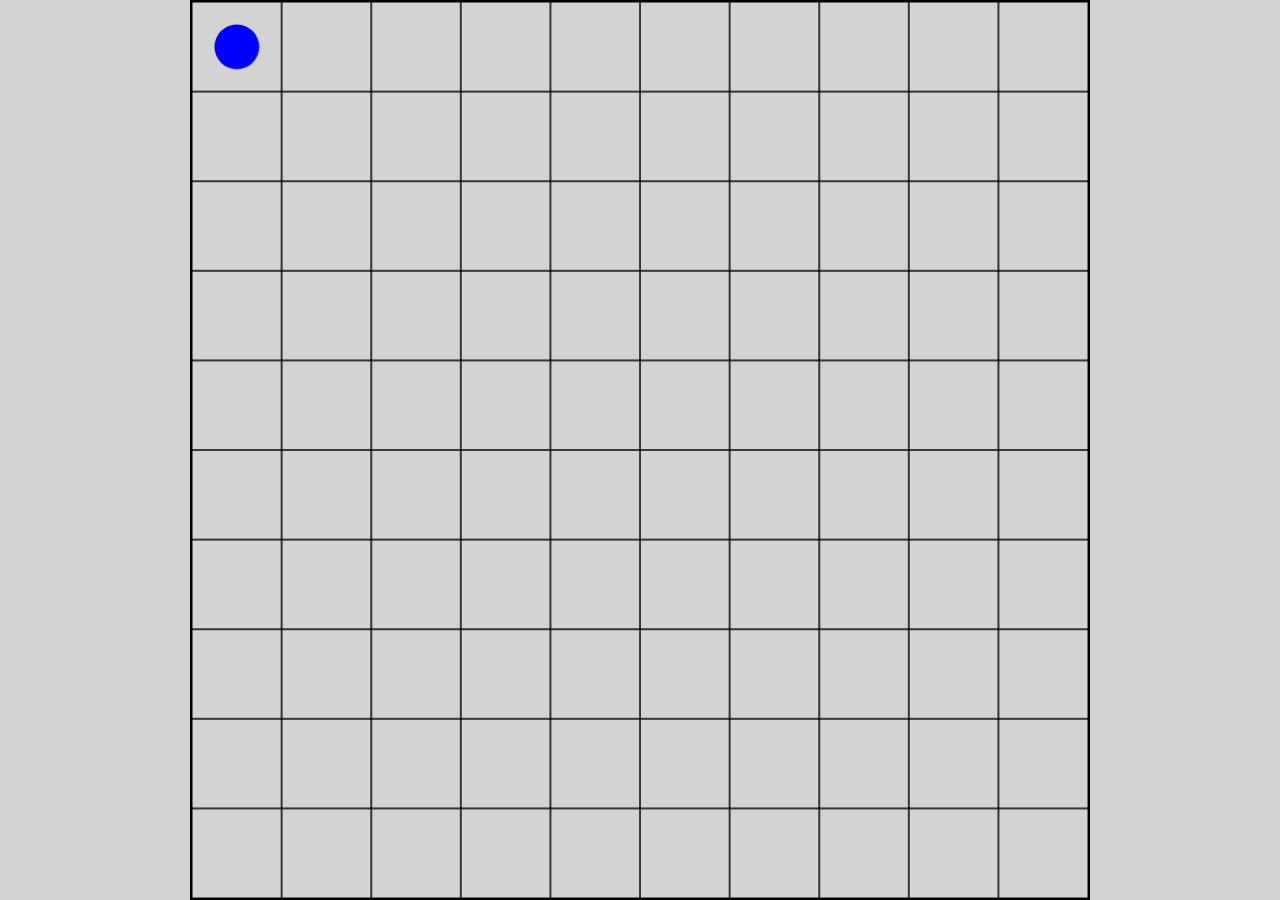
<file: center_cvs/index.html>
<!DOCTYPE html>
<html lang="en">
<head>
    <meta charset="UTF-8">
    <meta name="viewport" content="width=device-width, initial-scale=1.0">
    <title>Responsive Canvas</title>
    <link rel="stylesheet" href="styles.css">
</head>
<body>
    <canvas id="gameBoard"></canvas>
    <script src="https://code.jquery.com/jquery-3.6.0.min.js"></script>

    <script src="scripts.js"></script>
</body>
</html>
</file>
<file: center_cvs/styles.css>
body, html {
    margin: 0;
    padding: 0;
    display: flex;
    justify-content: center;
    align-items: center;
    height: 100%;
    width: 100%;
    overflow: hidden;
    background-color: lightgray; /* Just to visualize the free space */
}

#gameBoard {
    border: 2px solid black; /* Border to visualize the canvas */
    box-sizing: border-box; /* Include border in the element's total width and height */
}
</file>
